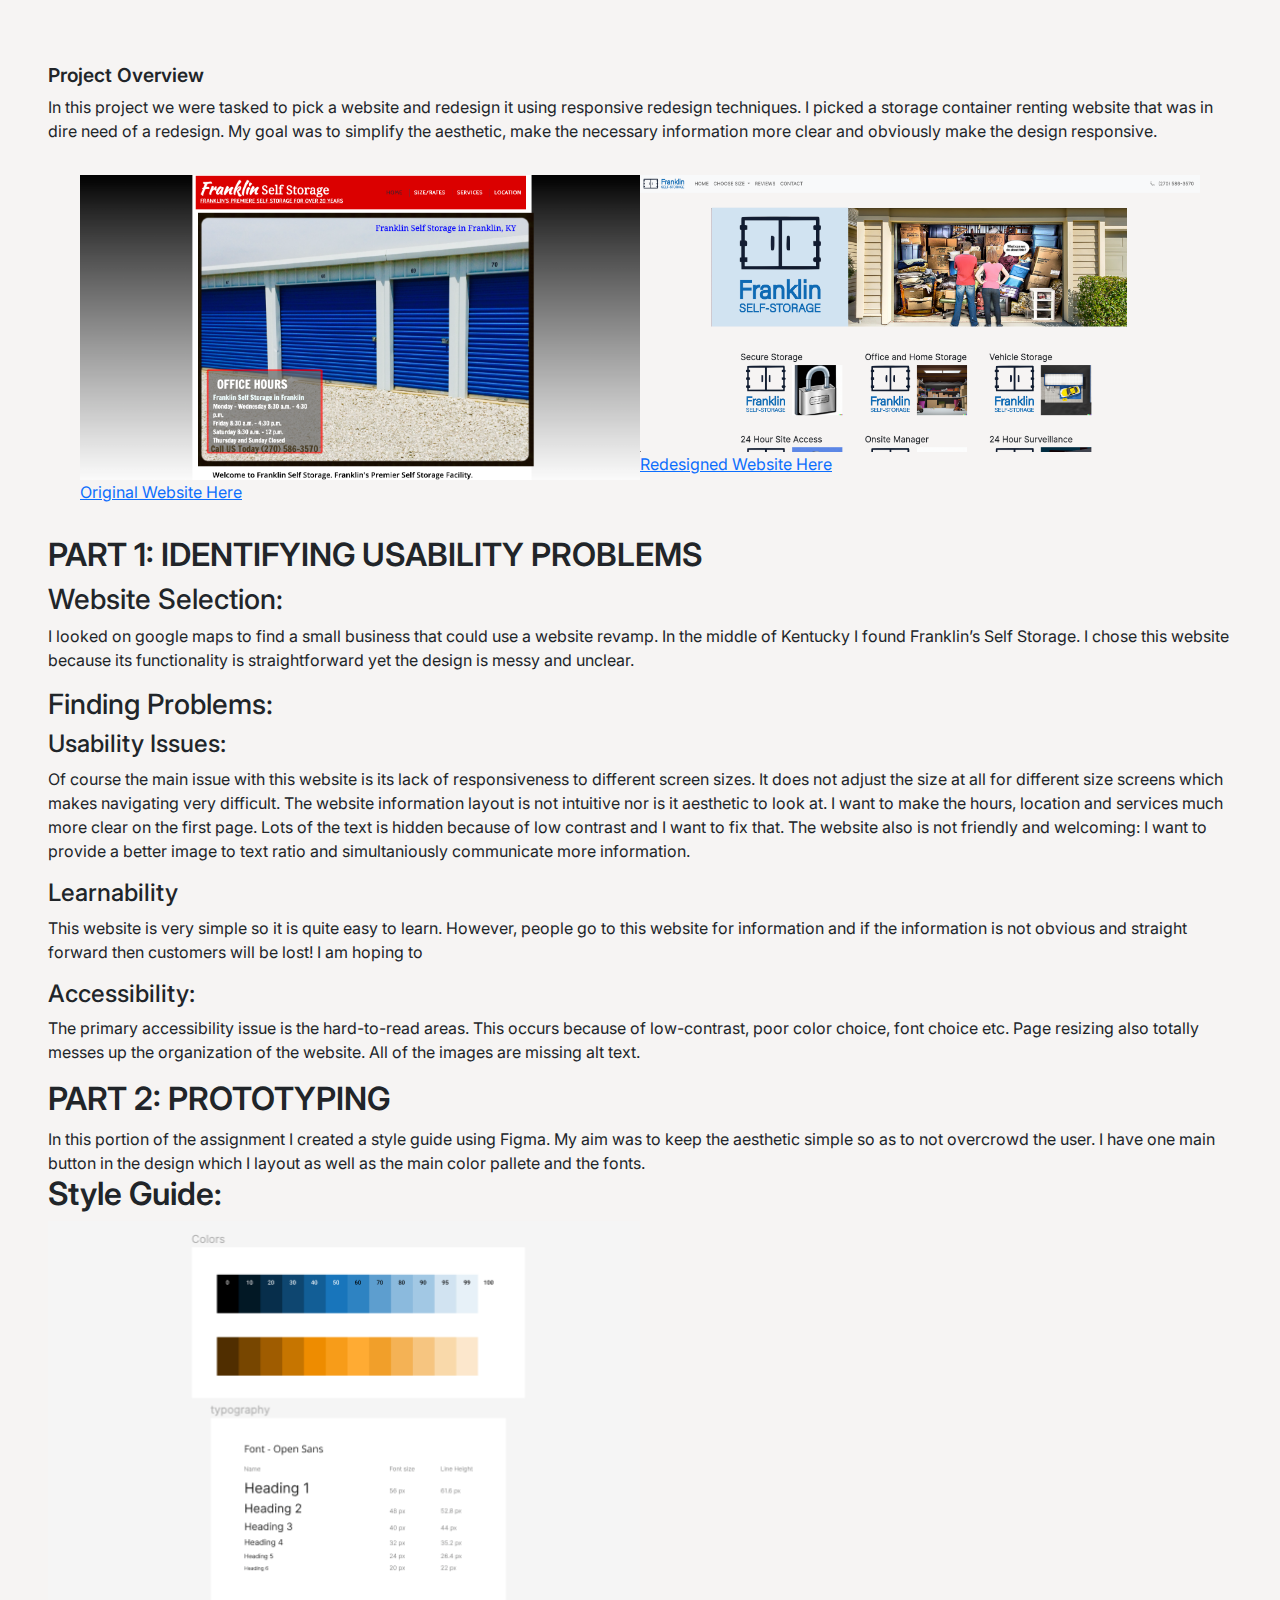
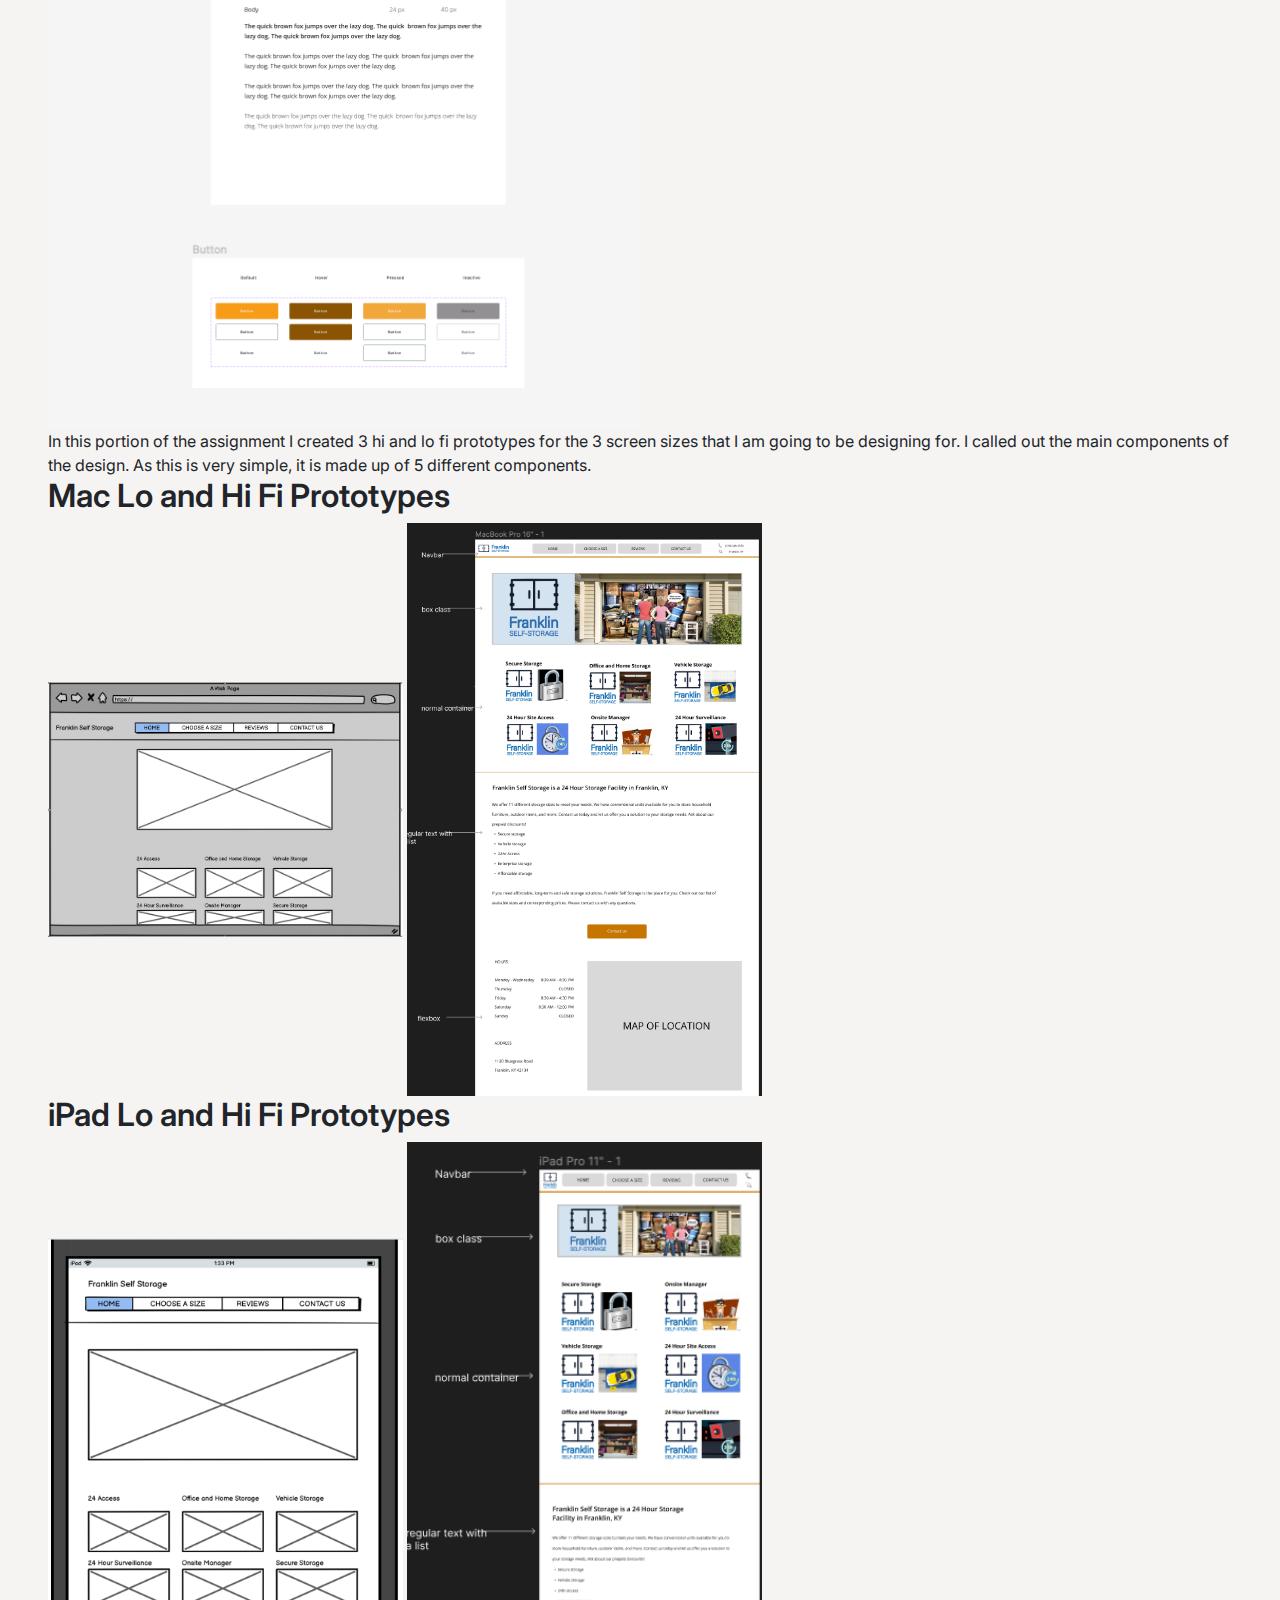
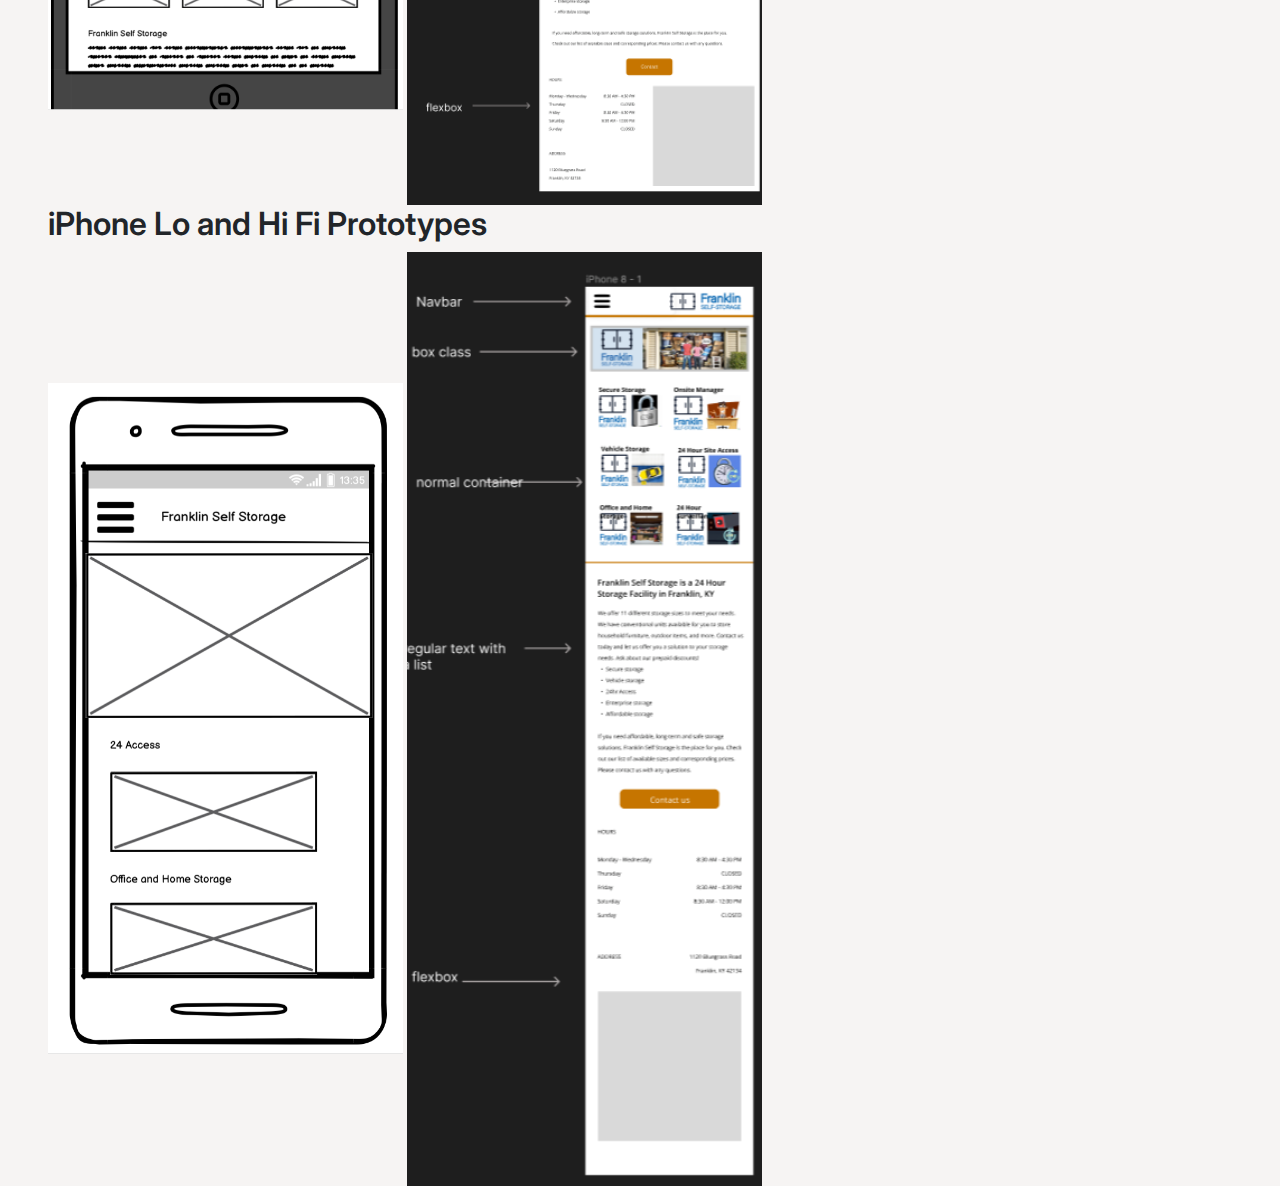
<file: index.html>
<!doctype html>
<html lang="en">

<head>
  <meta charset="utf-8">
  <meta name="viewport" content="width=device-width, initial-scale=1">
  <link rel="stylesheet" href="bootstrap.css">
  <link rel="stylesheet" href="style.css">
  <title>Writeup</title>
  <link rel="stylesheet" href="https://fonts.googleapis.com/css?family=Open+Sans">
  <link rel="stylesheet" href="https://fonts.googleapis.com/css?family=Inter">
</head>

<body style="margin-left: 3rem; margin-right: 3rem; margin-top: 4rem;">
  <h1>Project Overview</h1>
  <t>In this project we were tasked to pick a website and redesign it using responsive redesign techniques.
    I picked a storage container renting website that was in dire need of a redesign. My goal was to simplify
    the aesthetic, make the necessary information more clear and obviously make the design responsive.
  </t>

  <div class="row row-no-margin" style="margin: 2rem;">
    <div class="col-xs-12 col-sm-6 col-no-padding">
      <img src="images/original.png" alt="original image" style="width: 100%;">
      <a href="https://www.franklin-selfstorage.com/home.html"><br>Original Website Here <br></a>
    </div>
    <div class="col-xs-12 col-sm-6 col-no-padding">
      <img src="images/new.png" alt="original image" style="width: 100%;">
      <a href="https://disputedbaboon10.github.io/redesign/" class=""><br>Redesigned Website Here <br></a>
    </div>
</div>
    
    <div>
      <h2>PART 1: IDENTIFYING USABILITY PROBLEMS</h2>
      <h3>Website Selection:</h3>
      <p>I looked on google maps to find a small business that could use a website revamp. In the middle of Kentucky I
        found Franklin’s Self Storage. I chose this website because its functionality is straightforward yet the design
        is messy and unclear.
      </p>
      <h3>Finding Problems:</h3>
      <h4>Usability Issues:</h4>
      <p> Of course the main issue with this website is its lack of responsiveness to different screen sizes.
        It does not adjust the size at all for different size screens which makes navigating very difficult.
        The website information layout is not intuitive nor is it aesthetic to look at. I want to make the hours,
        location and services much more clear on the first page. Lots of the text is hidden because of low contrast and
        I want to fix that. The website also is not friendly and welcoming: I want to provide a better image to text
        ratio and simultaniously communicate more information.
      </p>
      <h4>Learnability</h4>
      <p>This website is very simple so it is quite easy to learn. However, people go to this website for information and if the information
        is not obvious and straight forward then customers will be lost! I am hoping to 
      </p>
      <h4>Accessibility:</h4>
      <p> The primary accessibility issue is the hard-to-read areas. This occurs because of low-contrast, poor color
        choice, font choice etc. Page resizing also totally messes up the organization of the website. All of the images
        are missing alt text.
      </p>
    </div>
    <h2>PART 2: PROTOTYPING</h2>
    <div>
      <t>In this portion of the assignment I created a style guide using Figma. My aim was to keep the aesthetic
        simple so as to not overcrowd the user. I have one main button in the design which I layout as well as the main
        color pallete and the fonts.
      </t>
      <h2>Style Guide:</h2>
      <img src="images/guide.png" alt="original image" style="width: 50%;">
    </div>
    <div>
      <t>In this portion of the assignment I created 3 hi and lo fi prototypes for the 3 screen sizes that I am going to be
        designing for. I called out the main components of the design. As this is very simple, it is made up of 5 different
        components.
      </t>
      <h2>Mac Lo and Hi Fi Prototypes</h2>
      <div style="justify-content: space-between;">
        <img src="images/lomac.png" alt="original image" style="width: 30%;">
        <img src="images/mac.png" alt="original image" style="width: 30%;">

      </div>

    </div>
    <div>
      <h2>iPad Lo and Hi Fi Prototypes</h2>
      <div style="justify-content: space-between;">
        <img src="images/lopad.png" alt="original image" style="width: 30%;">
        <img src="images/ipad.png" alt="original image" style="width: 30%;">

      </div>

    </div>
    <div>
      <h2>iPhone Lo and Hi Fi Prototypes</h2>
      <div style="justify-content: space-between;">
        <img src="images/lophone.png" alt="original image" style="width: 30%;">
        <img src="images/iphone.png" alt="original image" style="width: 30%;">

      </div>

    </div>
  </div>

  <script src="https://cdn.jsdelivr.net/npm/bootstrap@5.1.3/dist/js/bootstrap.bundle.min.js"
    integrity="sha384-ka7Sk0Gln4gmtz2MlQnikT1wXgYsOg+OMhuP+IlRH9sENBO0LRn5q+8nbTov4+1p"
    crossorigin="anonymous"></script>



</body>

</html>
</file>
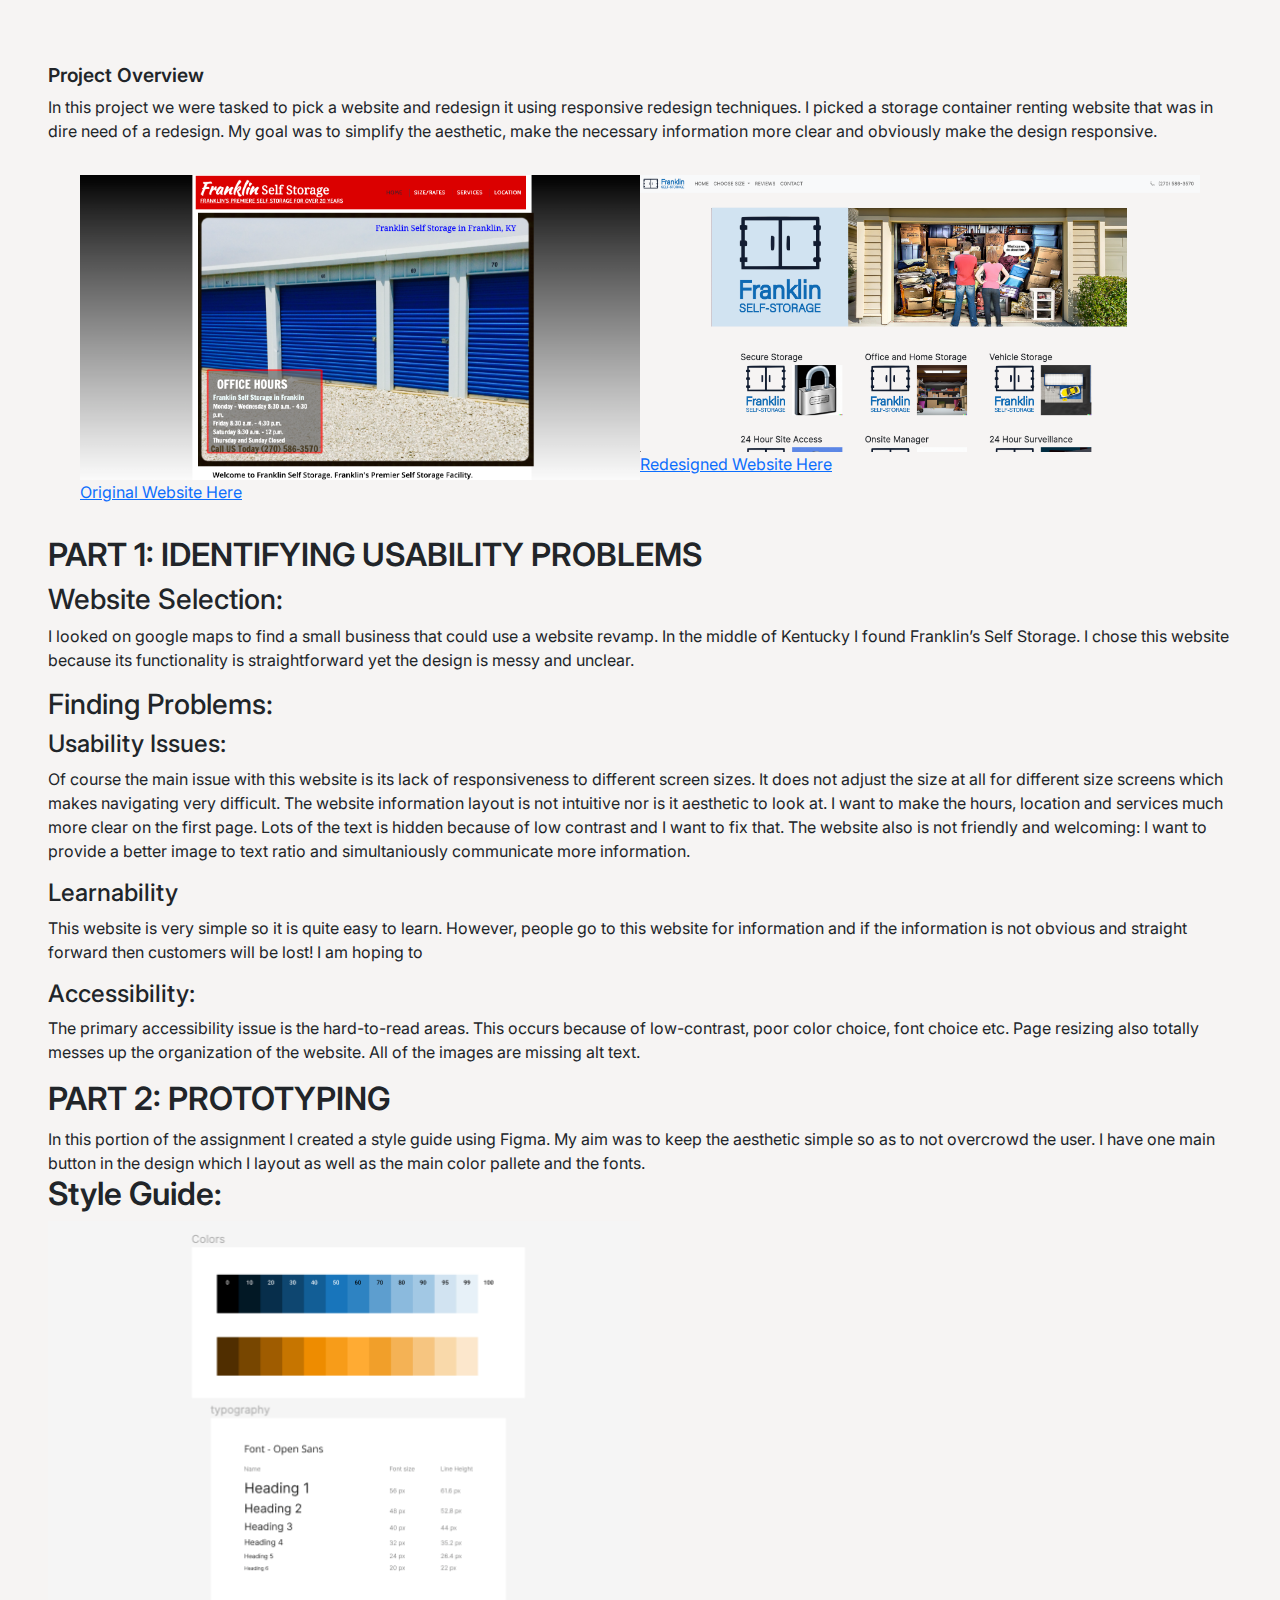
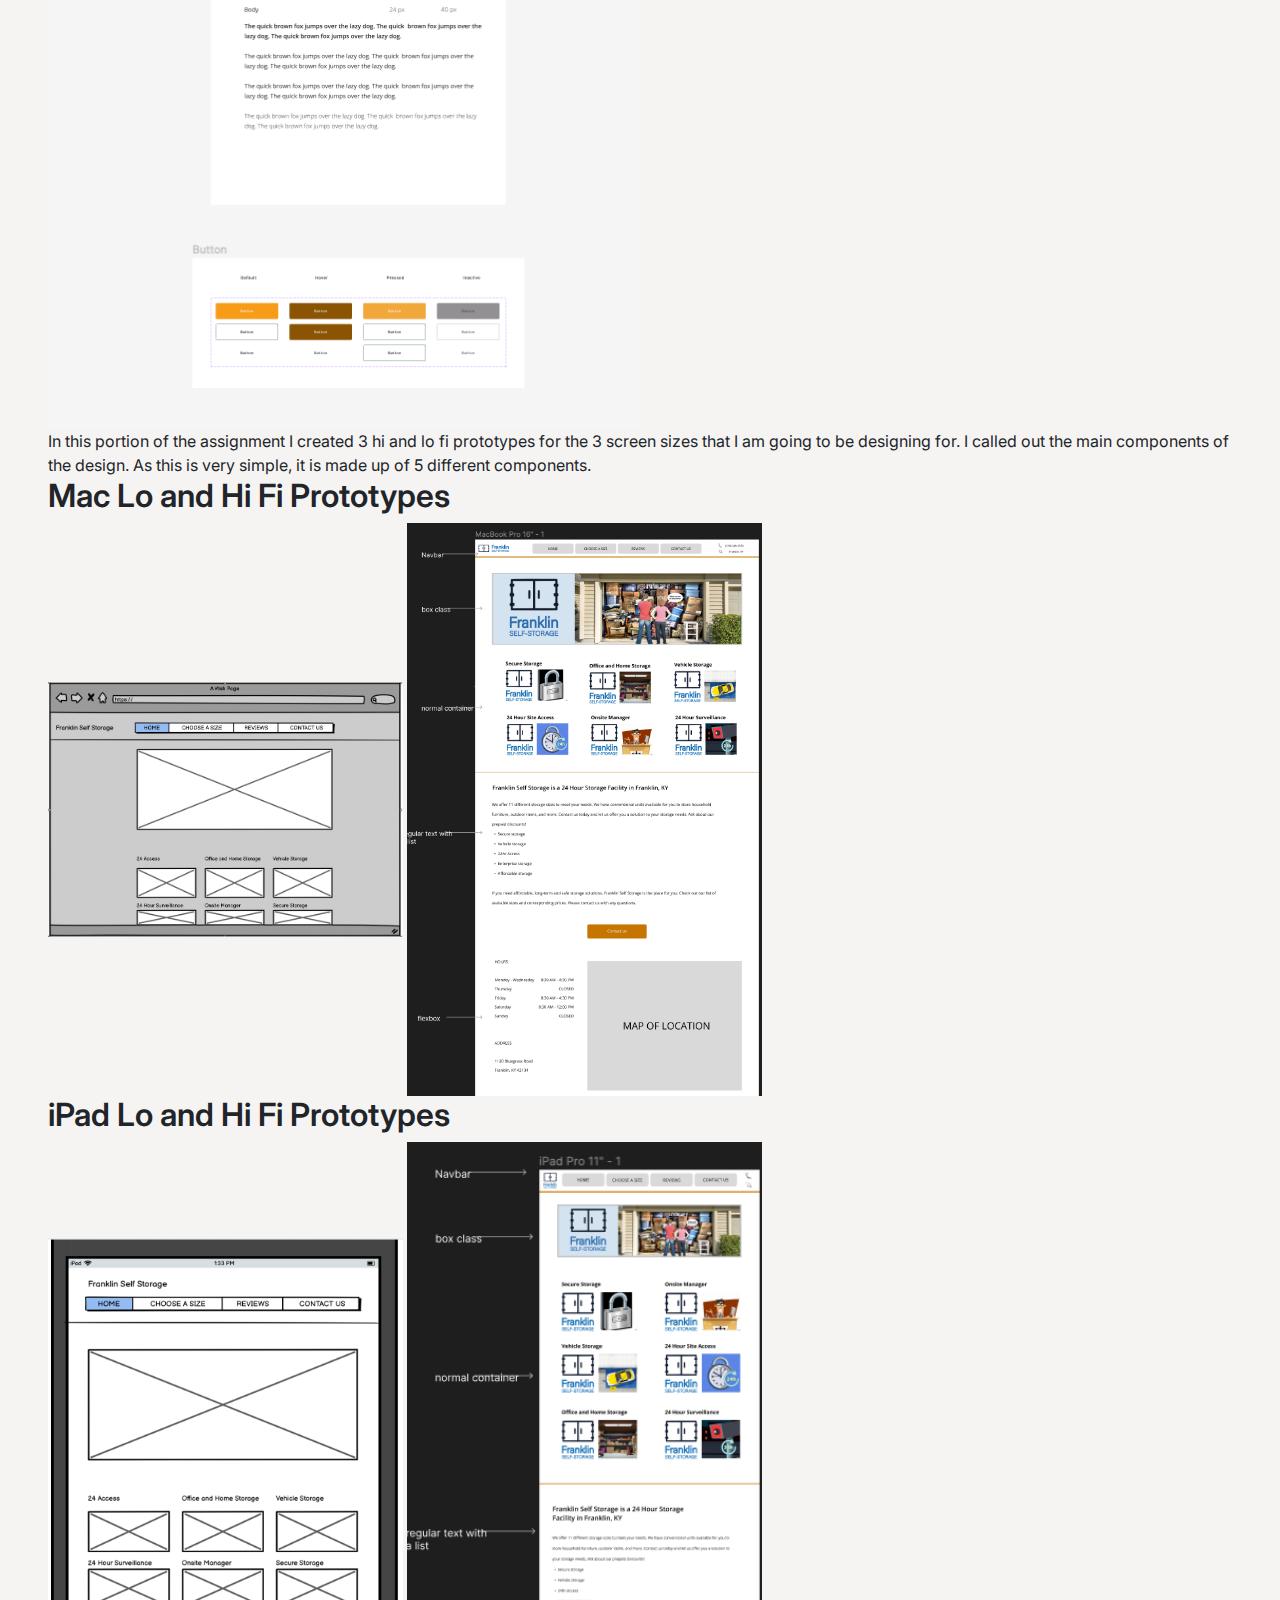
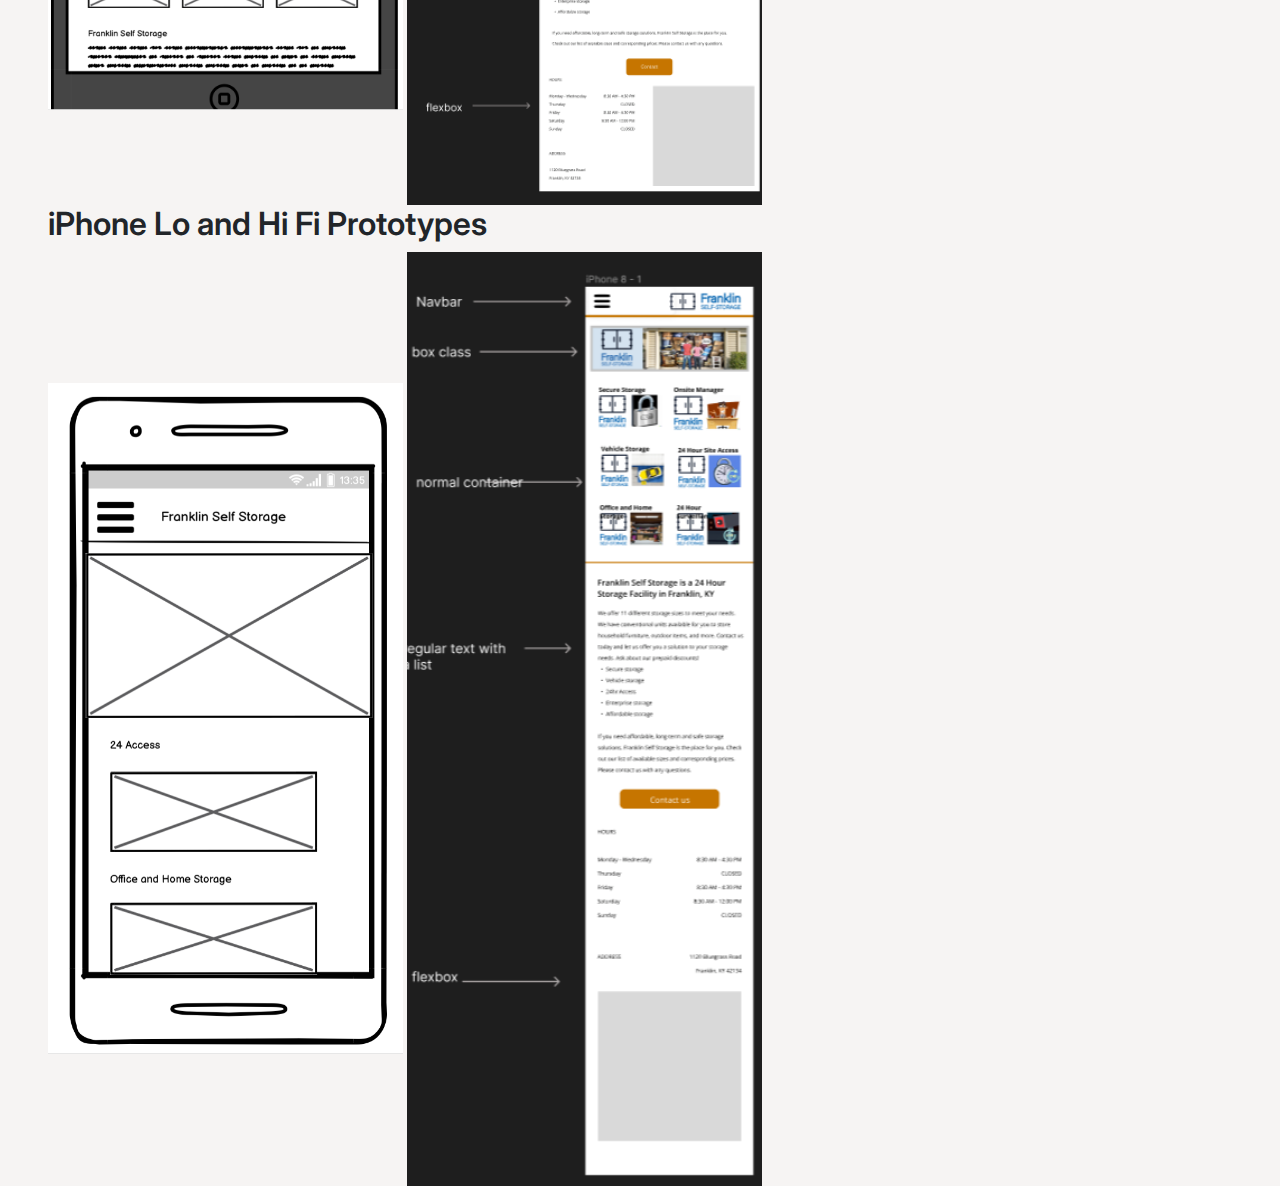
<file: writeup.html>
<!doctype html>
<html lang="en">

<head>
  <meta charset="utf-8">
  <meta name="viewport" content="width=device-width, initial-scale=1">
  <link rel="stylesheet" href="bootstrap.css">
  <link rel="stylesheet" href="style.css">
  <title>Writeup</title>
  <link rel="stylesheet" href="https://fonts.googleapis.com/css?family=Open+Sans">
  <link rel="stylesheet" href="https://fonts.googleapis.com/css?family=Inter">
</head>

<body style="margin-left: 3rem; margin-right: 3rem; margin-top: 4rem;">
  <h1>Project Overview</h1>
  <t>In this project we were tasked to pick a website and redesign it using responsive redesign techniques.
    I picked a storage container renting website that was in dire need of a redesign. My goal was to simplify
    the aesthetic, make the necessary information more clear and obviously make the design responsive.
  </t>

  <div class="row row-no-margin" style="margin: 2rem;">
    <div class="col-xs-12 col-sm-6 col-no-padding">
      <img src="images/original.png" alt="original image" style="width: 100%;">
      <a href="https://www.franklin-selfstorage.com/home.html"><br>Original Website Here <br></a>
    </div>
    <div class="col-xs-12 col-sm-6 col-no-padding">
      <img src="images/new.png" alt="original image" style="width: 100%;">
      <a href="https://disputedbaboon10.github.io/redesign/" class=""><br>Redesigned Website Here <br></a>
    </div>
</div>
    
    <div>
      <h2>PART 1: IDENTIFYING USABILITY PROBLEMS</h2>
      <h3>Website Selection:</h3>
      <p>I looked on google maps to find a small business that could use a website revamp. In the middle of Kentucky I
        found Franklin’s Self Storage. I chose this website because its functionality is straightforward yet the design
        is messy and unclear.
      </p>
      <h3>Finding Problems:</h3>
      <h4>Usability Issues:</h4>
      <p> Of course the main issue with this website is its lack of responsiveness to different screen sizes.
        It does not adjust the size at all for different size screens which makes navigating very difficult.
        The website information layout is not intuitive nor is it aesthetic to look at. I want to make the hours,
        location and services much more clear on the first page. Lots of the text is hidden because of low contrast and
        I want to fix that. The website also is not friendly and welcoming: I want to provide a better image to text
        ratio and simultaniously communicate more information.
      </p>
      <h4>Learnability</h4>
      <p>This website is very simple so it is quite easy to learn. However, people go to this website for information and if the information
        is not obvious and straight forward then customers will be lost! I am hoping to 
      </p>
      <h4>Accessibility:</h4>
      <p> The primary accessibility issue is the hard-to-read areas. This occurs because of low-contrast, poor color
        choice, font choice etc. Page resizing also totally messes up the organization of the website. All of the images
        are missing alt text.
      </p>
    </div>
    <h2>PART 2: PROTOTYPING</h2>
    <div>
      <t>In this portion of the assignment I created a style guide using Figma. My aim was to keep the aesthetic
        simple so as to not overcrowd the user. I have one main button in the design which I layout as well as the main
        color pallete and the fonts.
      </t>
      <h2>Style Guide:</h2>
      <img src="images/guide.png" alt="original image" style="width: 50%;">
    </div>
    <div>
      <t>In this portion of the assignment I created 3 hi and lo fi prototypes for the 3 screen sizes that I am going to be
        designing for. I called out the main components of the design. As this is very simple, it is made up of 5 different
        components.
      </t>
      <h2>Mac Lo and Hi Fi Prototypes</h2>
      <div style="justify-content: space-between;">
        <img src="images/lomac.png" alt="original image" style="width: 30%;">
        <img src="images/mac.png" alt="original image" style="width: 30%;">

      </div>

    </div>
    <div>
      <h2>iPad Lo and Hi Fi Prototypes</h2>
      <div style="justify-content: space-between;">
        <img src="images/lopad.png" alt="original image" style="width: 30%;">
        <img src="images/ipad.png" alt="original image" style="width: 30%;">

      </div>

    </div>
    <div>
      <h2>iPhone Lo and Hi Fi Prototypes</h2>
      <div style="justify-content: space-between;">
        <img src="images/lophone.png" alt="original image" style="width: 30%;">
        <img src="images/iphone.png" alt="original image" style="width: 30%;">

      </div>

    </div>
  </div>

  <script src="https://cdn.jsdelivr.net/npm/bootstrap@5.1.3/dist/js/bootstrap.bundle.min.js"
    integrity="sha384-ka7Sk0Gln4gmtz2MlQnikT1wXgYsOg+OMhuP+IlRH9sENBO0LRn5q+8nbTov4+1p"
    crossorigin="anonymous"></script>



</body>

</html>
</file>
<file: style.css>
body {
	font-family: "Inter", sans-serif;
	background-color: #F6F4F3;
}


.dropdown-item{
  font-size: small;
}

.t1{
  color: rgb(99, 99, 99);
  text-decoration: none !important;
}

.box {
  display: flex;
  align-items: center;
  justify-content: center;
}
.gallery-container {
  display: flex;
  justify-content: space-around;
  flex-wrap: wrap;
  align-items: center;
  align-items: end;
  margin-top: 4rem;
  margin-bottom: 4rem;
}

.text1{
  margin-left: 8rem;
  margin-right: 8rem
}

.gallery-item {
  max-width:30%;
  align-items: flex-start;
  margin-bottom: 4rem;
}


.normal_container{
  margin-left: 1rem;
  margin-right: 1rem;
}

h1{
  font-weight: 600;
  font-size: 1.5vw;
}

h2{
  font-weight:600;
  font-size: min(2vw, 12);
  
}

.img{
  width: 45%
}

p{
  /* line-height: min(4vw, 10);; */
  /* font-size: min(1.5vw, 10);
   */
   font-size: 4;
}

.btn-primary {
  background: #F79C19;
  border: none !important;
}
  .btn-primary:hover, .btn-primary:focus, .btn-primary:active {
    background-color: #8A5406 !important; 

}
  .btn-primary.active {
    background-color: #8A5406 !important; 

}

.map-responsive{

  overflow:hidden;

  padding-bottom:56.25%;

  position:relative;

  height:0;

}

.map-responsive iframe{

  left:0;

  top:0;

  height:100%;

  width:100%;

  position:absolute;

}

.aligned {
  display: flex;
  align-items: center;
}

.left{
  margin-left: 4rem;
  margin-right: 0rem;
}
.right{
  margin-right: 4rem;
  margin-left: 0rem;
}

.myimage {
  order: 2;
}

.mytext {
  order: 1;
}

.theList {
    text-align: right;
    list-style-position: inside;
}

.flex-center {
  display: flex;
  align-items: center; justify-content: center; flex-direction: column; } 

  footer {
    padding: 2rem;
    background-color: #d1e3f1;
    color: #0f6ab5;
  }


  .textcontainer {
    display: flex;
    justify-content: space-between; /* Can be changed in the live sample */
  }

  .row.row-no-margin {
  margin-left: 0px;
  margin-right: 0px;
}

.col-no-padding {
  padding-left: 0 !important;
  padding-right: 0 !important;
}
</file>
